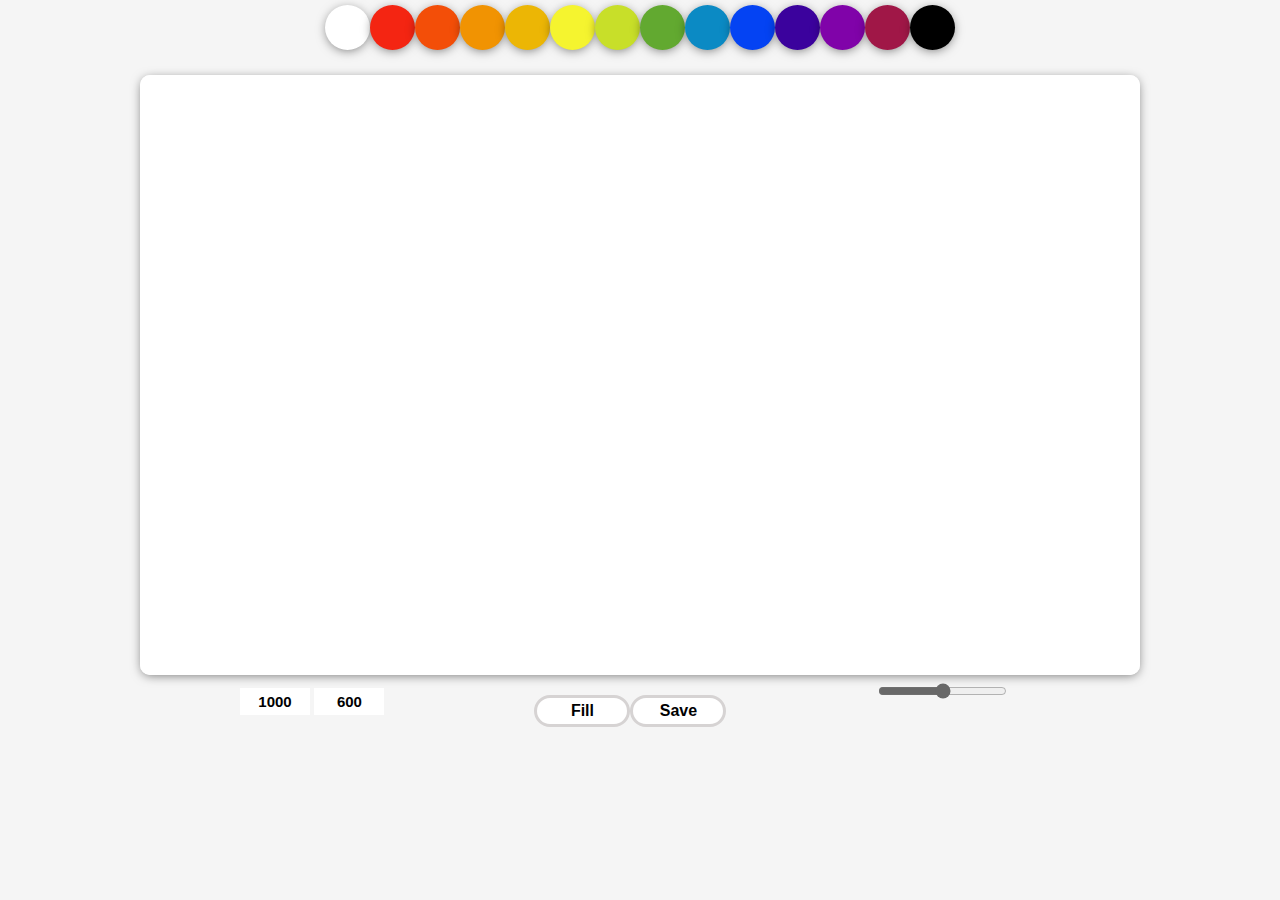
<file: paintingCanvas/index.html>
<!DOCTYPE html>
<html lang="en">
  <head>
    <meta charset="UTF-8" />
    <meta http-equiv="X-UA-Compatible" content="IE=edge" />
    <meta name="viewport" content="width=device-width, initial-scale=1.0" />
    <link rel="stylesheet" href="styles.css" />
    <title>paintingCanvas!</title>
  </head>
  <body>
    <div class="controlColors" id="jsColors">
      <div class="controlColor" style="background-color: white"></div>
      <div class="controlColor" style="background-color: #f42512"></div>
      <div class="controlColor" style="background-color: #f34e08"></div>
      <div class="controlColor" style="background-color: #f19302"></div>
      <div class="controlColor" style="background-color: #ecb605"></div>
      <div class="controlColor" style="background-color: #f5f42f"></div>
      <div class="controlColor" style="background-color: #c8df29"></div>
      <div class="controlColor" style="background-color: #62a930"></div>
      <div class="controlColor" style="background-color: #0b8ac4"></div>
      <div class="controlColor" style="background-color: #0443f3"></div>
      <div class="controlColor" style="background-color: #3b029d"></div>
      <div class="controlColor" style="background-color: #8003a9"></div>
      <div class="controlColor" style="background-color: #a01747"></div>
      <div class="controlColor" style="background-color: black"></div>
    </div>
    <canvas id="jsCanvas" class="canvas"></canvas>
    <div class="controller">
      <div class="controlSize">
        <input id="jsX" value="1000" type="text" />
        <input id="jsY" value="600" type="text" />
      </div>
      <div class="controlBtn">
        <button id="jsMode">Fill</button>
        <button id="jsSave">Save</button>
      </div>
      <div class="controlBrush">
        <input
          type="range"
          id="jsRange"
          min="0.1"
          max="20.0"
          value="10.0"
          step="0.5"
        />
      </div>
    </div>

    <script src="app.js"></script>
  </body>
</html>
</file>
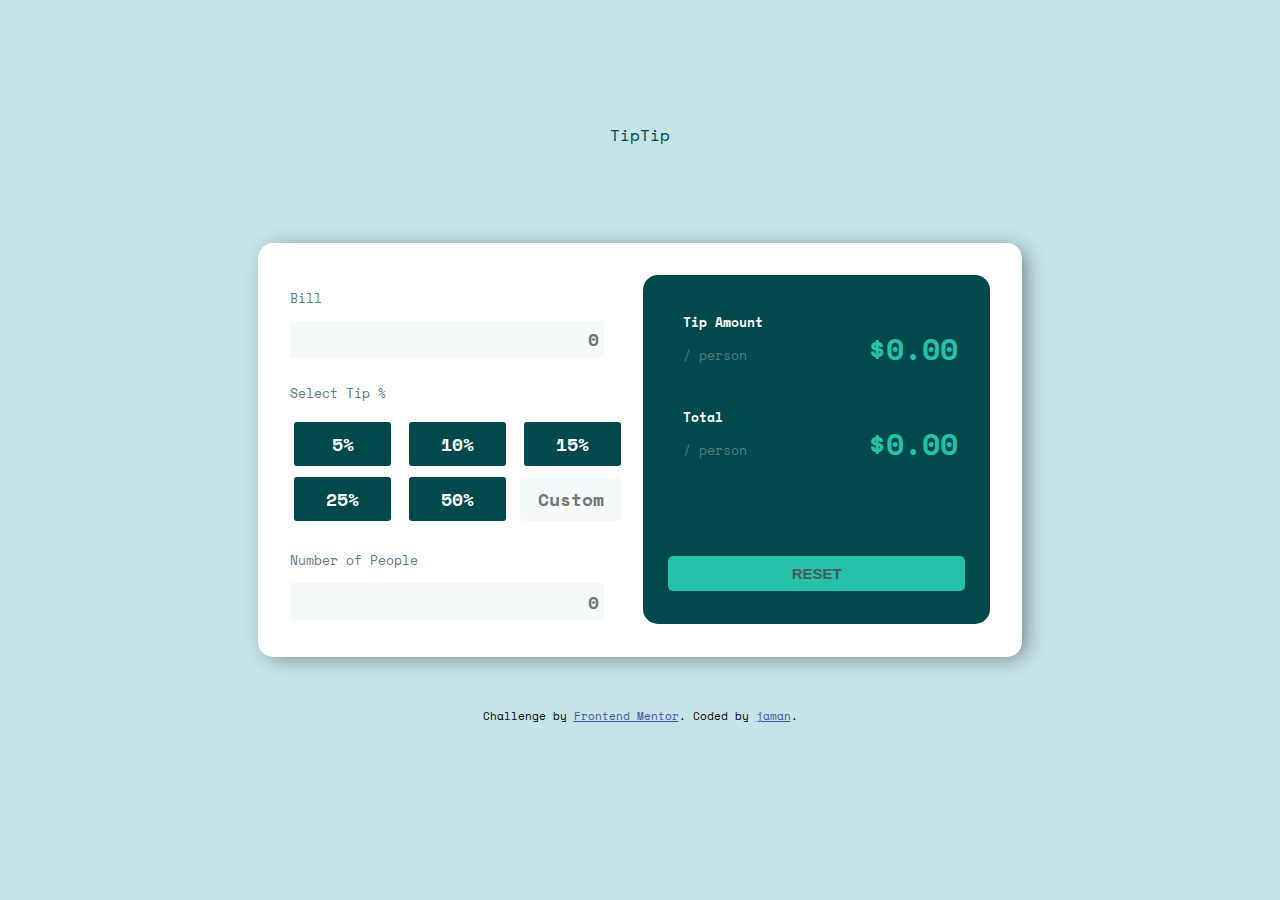
<file: tiptip/index.html>
<!DOCTYPE html>
<html lang="en">
  <head>
    <meta charset="UTF-8" />
    <meta name="viewport" content="width=device-width, initial-scale=1.0" />
    <!-- displays site properly based on user's device -->

    <link
      rel="icon"
      type="image/png"
      sizes="32x32"
      href="./images/favicon-32x32.png"
    />
    <link rel="preconnect" href="https://fonts.googleapis.com" />
    <link rel="preconnect" href="https://fonts.gstatic.com" crossorigin />
    <link
      href="https://fonts.googleapis.com/css2?family=Space+Mono:wght@400;700&display=swap"
      rel="stylesheet"
    />
    <link rel="stylesheet" href="style.css" />

    <title>TipTip</title>
  </head>
  <body>
    <div class="title">TipTip</div>
    <section class="cal">
      <div class="left">
        <p>Bill</p>
        <input class="bill" type="text" placeholder="0" />

        <p>Select Tip %</p>
        <div class="btns">
          <button class="tip" value="5">5%</button>
          <button class="tip" value="10">10%</button>
          <button class="tip" value="15">15%</button>
          <button class="tip" value="25">25%</button>
          <button class="tip" value="50">50%</button>
          <input class="custom" type="text" placeholder="Custom" />
        </div>

        <p>Number of People</p>
        <input class="num" type="text" placeholder="0" />
      </div>

      <div class="right">
        <div class="perP">
          <p class="font">Tip Amount</p>
          <p>/ person</p>
        </div>
        <div class="tipPerP">$0.00</div>

        <div class="perP">
          <p class="font">Total</p>
          <p>/ person</p>
        </div>
        <div class="totalPerP">$0.00</div>
        <div class="rest">
          <button class="restBtn" type="submit">RESET</button>
        </div>
      </div>
    </section>

    <div class="attribution">
      Challenge by
      <a href="https://www.frontendmentor.io?ref=challenge" target="_blank"
        >Frontend Mentor</a
      >. Coded by
      <a href="https://github.com/ejaman/js_miniprojects/tree/master/tiptip"
        >jaman</a
      >.
    </div>
  </body>
  <script src="main.js"></script>
</html>
</file>
<file: tiptip/style.css>
body {
  font-family: "Space Mono", monospace;
  background-color: hsl(185, 41%, 84%);
}
section {
  border-radius: 15px;
  width: 700px;
  height: 350px;
  position: absolute;
  display: flex;
  top: 50%;
  left: 50%;
  color: #212121;
  background-color: hsl(0, 0%, 100%);
  transform: translate(-50%, -50%);
  box-shadow: 6px 3px 21px -4px rgba(0, 0, 0, 0.49);
  padding: 2em;
}
p {
  color: hsl(186, 14%, 43%);
  font-weight: 400;
  font-size: 13px;
}
.title {
  position: absolute;
  top: 15%;
  left: 50%;
  transform: translate(-50%, -50%);
  color: hsl(183, 100%, 15%);
}

.left {
  width: 50%;
  height: 90%;
  padding-right: 1em;
  /* background-color: wheat; */
}

.bill,
.num {
  width: 90%;
  font-family: "Space Mono", monospace;
  font-size: 18px;
  font-weight: bold;
  padding: 0.3em;
  background-color: hsl(189, 41%, 97%);
  color: hsl(183, 100%, 15%);
  border: none;
  outline: none;
  text-align: right;
}
.bill {
  margin-bottom: 0.7em;
}
.btns {
  padding-bottom: 0.7em;
}

.tip {
  background-color: hsl(183, 100%, 15%);
  color: hsl(0, 0%, 100%);
  border-radius: 3px;
  border: none;
  padding: 0.5em;
  margin: 0.3em 0.2em;
  width: 29%;
  font-family: "Space Mono", monospace;
  font-size: 18px;
  font-weight: 700;
}
.tip:hover {
  background-color: hsl(172, 67%, 45%);
  color: hsl(183, 100%, 15%);
}
.custom {
  padding: 0.5em;
  width: 25%;
  font-family: "Space Mono", monospace;
  font-size: 18px;
  font-weight: 600;
  background-color: hsl(189, 41%, 97%);
  color: hsl(183, 100%, 15%);
  border: none;
  border-radius: 3px;
  outline: none;
  text-align: center;
}
.right {
  background-color: hsl(183, 100%, 15%);
  padding: 0.5em;
  width: 49%;
  height: 95%;
  border-radius: 15px;
}
.font {
  color: white;
  font-weight: 600;
}
.perP {
  display: inline-block;
  margin: 1em 0em 0em 2em;
  width: 25%;
  color: white;
}
.tipPerP,
.totalPerP {
  width: 55%;
  color: hsl(172, 67%, 45%);
  font-weight: 700;
  font-size: 30px;
  text-align: right;
  display: inline-block;
}

.rest {
  margin-top: 25%;
  text-align: center;
}
.restBtn {
  width: 90%;
  font-size: 15px;
  font-weight: bold;
  padding: 0.6em;
  border-radius: 5px;
  border: none;
  background-color: hsl(172, 67%, 45%);
  color: hsl(185, 14%, 32%);
}

.attribution {
  position: relative;
  top: 700px;
  font-size: 11px;
  text-align: center;
}
.attribution a {
  color: hsl(228, 45%, 44%);
}

@media (max-width: 375px) {
  body {
    background-color: white;
  }
  section {
    width: 90vw;
    height: 90vh;
    display: flex;
    flex-direction: column;
    box-shadow: unset;
  }
  .left {
    width: 90%;
    height: 55%;
    padding: 2em 0em 2em 1em;
  }
  .tip {
    width: 23%;
  }
  .right {
    background-color: hsl(183, 100%, 15%);
    padding: 0.5em;
    width: 95%;
    height: 45%;
    border-radius: 15px;
  }

  .attribution {
    display: none;
  }
}
</file>
<file: paintingCanvas/styles.css>
@import "reset.css";
body {
  background-color: #f5f5f5;
  font-family: -apple-system, BlinkMacSystemFont, "Segoe UI", Roboto, Oxygen,
    Ubuntu, Cantarell, "Open Sans", "Helvetica Neue", sans-serif;
  display: flex;
  flex-direction: column;
  align-items: center;
}

.canvas {
  width: 1000px;
  height: 600px;
  margin-top: 25px;
  background-color: white;
  border-radius: 10px;
  box-shadow: 0px 2px 11px -2px rgba(0, 0, 0, 0.56);
}
.controller,
.controlColors {
  /* margin-top: 35px; */
  display: flex;
}
.controlColor {
  width: 45px;
  height: 45px;
  margin-top: 5px;
  border-radius: 50%;
  box-shadow: 0px 2px 11px -2px rgba(0, 0, 0, 0.56);
}
.controller {
  width: 800px;
  display: flex;
  align-items: center;
}
.controlSize {
  margin-right: 150px;
}
#jsX,
#jsY {
  font-size: 15px;
  font-weight: bold;
  padding: 5px;
  width: 60px;
  border: none;
  outline: none;
  text-align: center;
}
.controlBrush {
  margin-left: 150px;
  margin-bottom: 20px;
}
#jsRange {
  accent-color: rgb(104, 104, 104);
  /* 브러쉬 색상에 따라 변경되게 만들기 */
}
.controlBtn {
  display: flex;
  margin-top: 20px;
}
.controlBtn button {
  all: unset;
  cursor: pointer;
  background-color: white;
  padding: 5px 20px;
  width: 50px;
  text-align: center;
  border: 3px solid rgb(214, 211, 211);
  border-radius: 50px;
  font-weight: bold;
}
.controlBtn button:hover,
.controlColor:hover {
  transform: scale(1.09);
}
</file>
